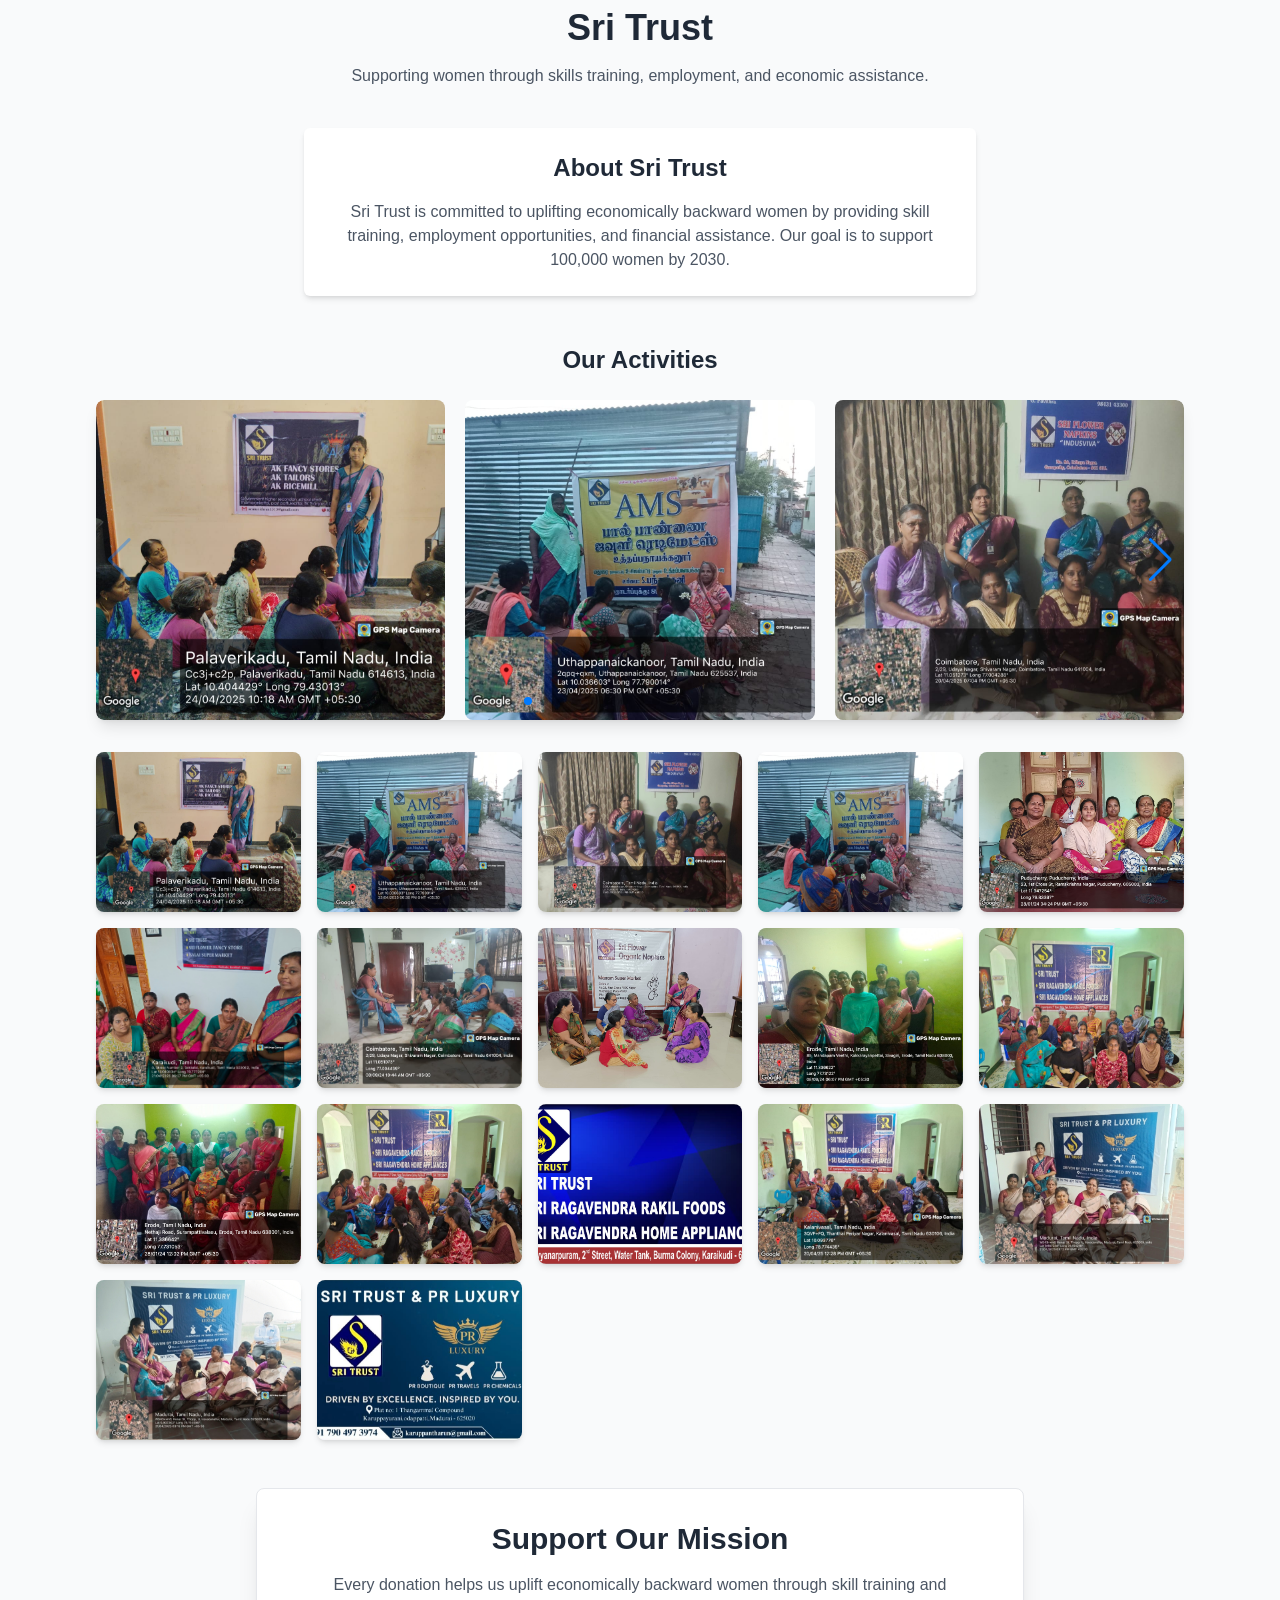
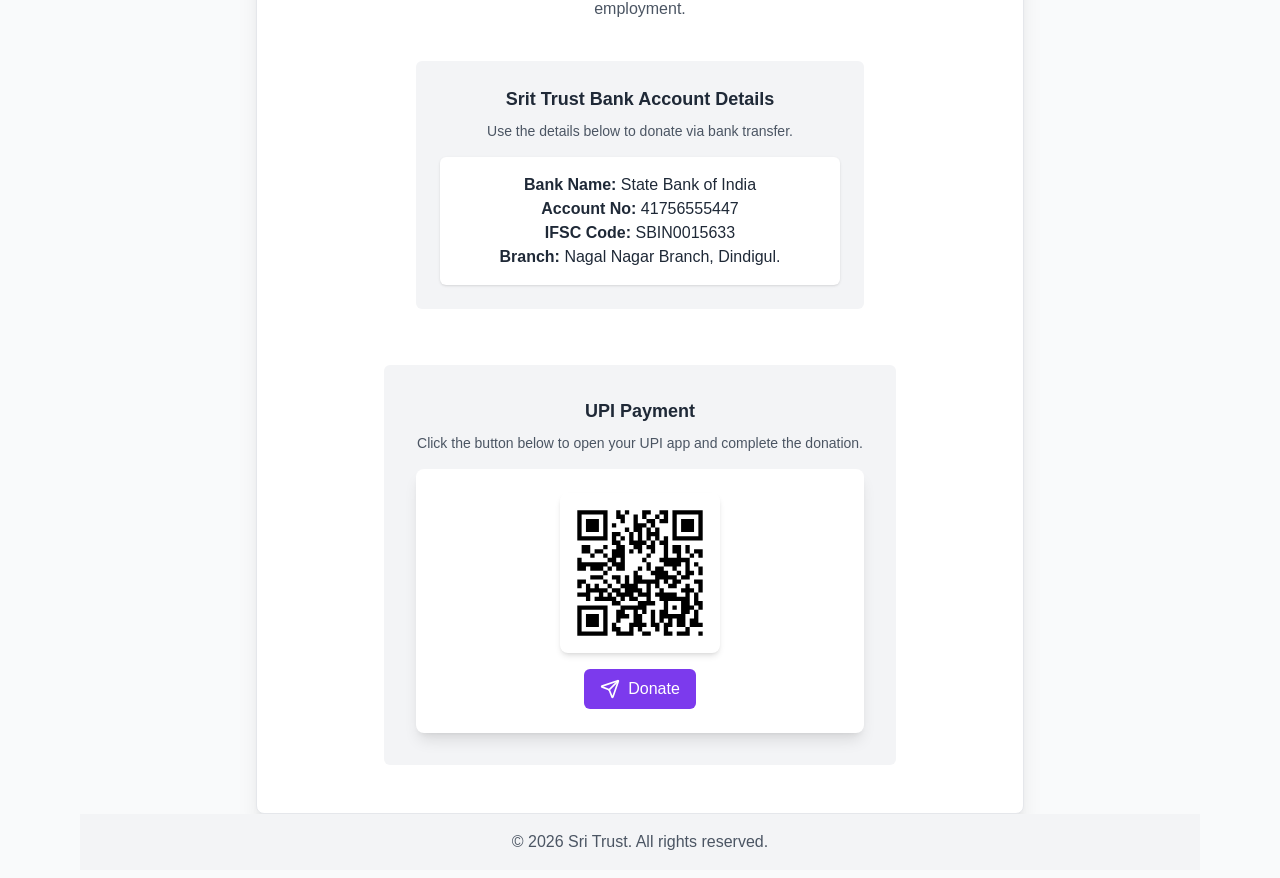
<file: index.html>
<!DOCTYPE html><html lang="en"><head><meta charSet="utf-8"/><meta name="viewport" content="width=device-width, initial-scale=1"/><link rel="preload" href="/_next/static/media/4cf2300e9c8272f7-s.p.woff2" as="font" crossorigin="" type="font/woff2"/><link rel="preload" href="/_next/static/media/93f479601ee12b01-s.p.woff2" as="font" crossorigin="" type="font/woff2"/><link rel="preload" as="image" href="/images/p1.jpg"/><link rel="preload" as="image" href="/images/p2.jpg"/><link rel="preload" as="image" href="/images/p3.jpg"/><link rel="preload" as="image" href="/images/p4.jpg"/><link rel="preload" as="image" href="/images/p5.jpg"/><link rel="preload" as="image" href="/images/p6.jpg"/><link rel="preload" as="image" href="/images/p7.jpg"/><link rel="preload" as="image" href="/images/p8.jpg"/><link rel="preload" as="image" href="/images/p9.jpg"/><link rel="preload" as="image" href="/images/p10.jpg"/><link rel="stylesheet" href="/_next/static/css/3919a38d6ee3ae28.css" data-precedence="next"/><link rel="stylesheet" href="/_next/static/css/126acce611cc7b99.css" data-precedence="next"/><link rel="preload" as="script" fetchPriority="low" href="/_next/static/chunks/webpack-7e639e378e5bd22b.js"/><script src="/_next/static/chunks/4bd1b696-b76e41fe3d750f67.js" async=""></script><script src="/_next/static/chunks/517-5a87bea26e3d3b1a.js" async=""></script><script src="/_next/static/chunks/main-app-9e188cd432cae6cf.js" async=""></script><script src="/_next/static/chunks/604-1bdc105ea1ae7719.js" async=""></script><script src="/_next/static/chunks/app/page-80bb1d2f769a58a5.js" async=""></script><link rel="preload" as="image" href="/images/p11.jpg"/><link rel="preload" as="image" href="/images/p12.jpg"/><link rel="preload" as="image" href="/images/p13.jpg"/><link rel="preload" as="image" href="/images/p14.jpg"/><link rel="preload" as="image" href="/images/p15.jpg"/><link rel="preload" as="image" href="/images/p16.jpg"/><link rel="preload" as="image" href="/images/p17.jpg"/><link rel="preload" as="image" href="/upi-qr.svg"/><meta name="next-size-adjust" content=""/><title>Sri Trust</title><meta name="description" content="Sri Trust"/><link rel="icon" href="/favicon.ico" type="image/x-icon" sizes="16x16"/><script src="/_next/static/chunks/polyfills-42372ed130431b0a.js" noModule=""></script></head><body class="__variable_188709 __variable_9a8899 antialiased"><div class="min-h-screen flex flex-col items-center text-center px-6 py-2 sm:px-20 bg-gray-50"><header class="mb-10"><h2 class="text-4xl font-bold text-gray-800">Sri Trust</h2><p class="mt-4 text-gray-600">Supporting women through skills training, employment, and economic assistance.</p></header><section class="w-full max-w-2xl mb-12 bg-white p-6 shadow-md rounded-md"><h3 class="text-2xl font-semibold text-gray-800 mb-4">About Sri Trust</h3><p class="text-gray-600">Sri Trust is committed to uplifting economically backward women by providing skill training, employment opportunities, and financial assistance. Our goal is to support 100,000 women by 2030.</p></section><section class="w-full max-w-6xl mx-auto mb-12 px-4"><h3 class="text-2xl font-semibold text-gray-800 mb-6 text-center">Our Activities</h3><div class="swiper rounded-lg shadow-lg mb-8"><div class="swiper-wrapper"><div class="swiper-slide"><div class="relative overflow-hidden rounded-lg"><img src="/images/p1.jpg" alt="Activity 1" class="w-full h-64 md:h-80 object-cover hover:scale-105 transition-transform duration-300"/></div></div><div class="swiper-slide"><div class="relative overflow-hidden rounded-lg"><img src="/images/p2.jpg" alt="Activity 2" class="w-full h-64 md:h-80 object-cover hover:scale-105 transition-transform duration-300"/></div></div><div class="swiper-slide"><div class="relative overflow-hidden rounded-lg"><img src="/images/p3.jpg" alt="Activity 3" class="w-full h-64 md:h-80 object-cover hover:scale-105 transition-transform duration-300"/></div></div><div class="swiper-slide"><div class="relative overflow-hidden rounded-lg"><img src="/images/p4.jpg" alt="Activity 4" class="w-full h-64 md:h-80 object-cover hover:scale-105 transition-transform duration-300"/></div></div><div class="swiper-slide"><div class="relative overflow-hidden rounded-lg"><img src="/images/p5.jpg" alt="Activity 5" class="w-full h-64 md:h-80 object-cover hover:scale-105 transition-transform duration-300"/></div></div><div class="swiper-slide"><div class="relative overflow-hidden rounded-lg"><img src="/images/p6.jpg" alt="Activity 6" class="w-full h-64 md:h-80 object-cover hover:scale-105 transition-transform duration-300"/></div></div><div class="swiper-slide"><div class="relative overflow-hidden rounded-lg"><img src="/images/p7.jpg" alt="Activity 7" class="w-full h-64 md:h-80 object-cover hover:scale-105 transition-transform duration-300"/></div></div><div class="swiper-slide"><div class="relative overflow-hidden rounded-lg"><img src="/images/p8.jpg" alt="Activity 8" class="w-full h-64 md:h-80 object-cover hover:scale-105 transition-transform duration-300"/></div></div><div class="swiper-slide"><div class="relative overflow-hidden rounded-lg"><img src="/images/p9.jpg" alt="Activity 9" class="w-full h-64 md:h-80 object-cover hover:scale-105 transition-transform duration-300"/></div></div><div class="swiper-slide"><div class="relative overflow-hidden rounded-lg"><img src="/images/p10.jpg" alt="Activity 10" class="w-full h-64 md:h-80 object-cover hover:scale-105 transition-transform duration-300"/></div></div><div class="swiper-slide"><div class="relative overflow-hidden rounded-lg"><img src="/images/p11.jpg" alt="Activity 11" class="w-full h-64 md:h-80 object-cover hover:scale-105 transition-transform duration-300"/></div></div><div class="swiper-slide"><div class="relative overflow-hidden rounded-lg"><img src="/images/p12.jpg" alt="Activity 12" class="w-full h-64 md:h-80 object-cover hover:scale-105 transition-transform duration-300"/></div></div><div class="swiper-slide"><div class="relative overflow-hidden rounded-lg"><img src="/images/p13.jpg" alt="Activity 13" class="w-full h-64 md:h-80 object-cover hover:scale-105 transition-transform duration-300"/></div></div><div class="swiper-slide"><div class="relative overflow-hidden rounded-lg"><img src="/images/p14.jpg" alt="Activity 14" class="w-full h-64 md:h-80 object-cover hover:scale-105 transition-transform duration-300"/></div></div><div class="swiper-slide"><div class="relative overflow-hidden rounded-lg"><img src="/images/p15.jpg" alt="Activity 15" class="w-full h-64 md:h-80 object-cover hover:scale-105 transition-transform duration-300"/></div></div><div class="swiper-slide"><div class="relative overflow-hidden rounded-lg"><img src="/images/p16.jpg" alt="Activity 16" class="w-full h-64 md:h-80 object-cover hover:scale-105 transition-transform duration-300"/></div></div><div class="swiper-slide"><div class="relative overflow-hidden rounded-lg"><img src="/images/p17.jpg" alt="Activity 17" class="w-full h-64 md:h-80 object-cover hover:scale-105 transition-transform duration-300"/></div></div></div><div class="swiper-button-prev"></div><div class="swiper-button-next"></div><div class="swiper-pagination"></div></div><div class="grid grid-cols-2 sm:grid-cols-3 md:grid-cols-4 lg:grid-cols-5 gap-4 mt-8"><div class="relative overflow-hidden rounded-lg shadow-md hover:shadow-xl transition-shadow duration-300"><img src="/images/p1.jpg" alt="Activity 1" class="w-full h-32 md:h-40 object-cover hover:scale-110 transition-transform duration-300"/></div><div class="relative overflow-hidden rounded-lg shadow-md hover:shadow-xl transition-shadow duration-300"><img src="/images/p2.jpg" alt="Activity 2" class="w-full h-32 md:h-40 object-cover hover:scale-110 transition-transform duration-300"/></div><div class="relative overflow-hidden rounded-lg shadow-md hover:shadow-xl transition-shadow duration-300"><img src="/images/p3.jpg" alt="Activity 3" class="w-full h-32 md:h-40 object-cover hover:scale-110 transition-transform duration-300"/></div><div class="relative overflow-hidden rounded-lg shadow-md hover:shadow-xl transition-shadow duration-300"><img src="/images/p4.jpg" alt="Activity 4" class="w-full h-32 md:h-40 object-cover hover:scale-110 transition-transform duration-300"/></div><div class="relative overflow-hidden rounded-lg shadow-md hover:shadow-xl transition-shadow duration-300"><img src="/images/p5.jpg" alt="Activity 5" class="w-full h-32 md:h-40 object-cover hover:scale-110 transition-transform duration-300"/></div><div class="relative overflow-hidden rounded-lg shadow-md hover:shadow-xl transition-shadow duration-300"><img src="/images/p6.jpg" alt="Activity 6" class="w-full h-32 md:h-40 object-cover hover:scale-110 transition-transform duration-300"/></div><div class="relative overflow-hidden rounded-lg shadow-md hover:shadow-xl transition-shadow duration-300"><img src="/images/p7.jpg" alt="Activity 7" class="w-full h-32 md:h-40 object-cover hover:scale-110 transition-transform duration-300"/></div><div class="relative overflow-hidden rounded-lg shadow-md hover:shadow-xl transition-shadow duration-300"><img src="/images/p8.jpg" alt="Activity 8" class="w-full h-32 md:h-40 object-cover hover:scale-110 transition-transform duration-300"/></div><div class="relative overflow-hidden rounded-lg shadow-md hover:shadow-xl transition-shadow duration-300"><img src="/images/p9.jpg" alt="Activity 9" class="w-full h-32 md:h-40 object-cover hover:scale-110 transition-transform duration-300"/></div><div class="relative overflow-hidden rounded-lg shadow-md hover:shadow-xl transition-shadow duration-300"><img src="/images/p10.jpg" alt="Activity 10" class="w-full h-32 md:h-40 object-cover hover:scale-110 transition-transform duration-300"/></div><div class="relative overflow-hidden rounded-lg shadow-md hover:shadow-xl transition-shadow duration-300"><img src="/images/p11.jpg" alt="Activity 11" class="w-full h-32 md:h-40 object-cover hover:scale-110 transition-transform duration-300"/></div><div class="relative overflow-hidden rounded-lg shadow-md hover:shadow-xl transition-shadow duration-300"><img src="/images/p12.jpg" alt="Activity 12" class="w-full h-32 md:h-40 object-cover hover:scale-110 transition-transform duration-300"/></div><div class="relative overflow-hidden rounded-lg shadow-md hover:shadow-xl transition-shadow duration-300"><img src="/images/p13.jpg" alt="Activity 13" class="w-full h-32 md:h-40 object-cover hover:scale-110 transition-transform duration-300"/></div><div class="relative overflow-hidden rounded-lg shadow-md hover:shadow-xl transition-shadow duration-300"><img src="/images/p14.jpg" alt="Activity 14" class="w-full h-32 md:h-40 object-cover hover:scale-110 transition-transform duration-300"/></div><div class="relative overflow-hidden rounded-lg shadow-md hover:shadow-xl transition-shadow duration-300"><img src="/images/p15.jpg" alt="Activity 15" class="w-full h-32 md:h-40 object-cover hover:scale-110 transition-transform duration-300"/></div><div class="relative overflow-hidden rounded-lg shadow-md hover:shadow-xl transition-shadow duration-300"><img src="/images/p16.jpg" alt="Activity 16" class="w-full h-32 md:h-40 object-cover hover:scale-110 transition-transform duration-300"/></div><div class="relative overflow-hidden rounded-lg shadow-md hover:shadow-xl transition-shadow duration-300"><img src="/images/p17.jpg" alt="Activity 17" class="w-full h-32 md:h-40 object-cover hover:scale-110 transition-transform duration-300"/></div></div></section><section class="w-full max-w-3xl mx-auto bg-white p-8 shadow-xl rounded-lg border border-gray-200"><h3 class="text-3xl font-bold text-gray-800 mb-4 text-center">Support Our Mission</h3><p class="text-gray-600 text-center mb-6">Every donation helps us uplift economically backward women through skill training and employment.</p><div class="w-full w-full mt-6"><div class="p-4"><div class="bg-gray-100 p-4 sm:p-6 rounded-md w-full max-w-md mx-auto"><h4 class="text-lg font-semibold text-gray-800 mb-2 text-center sm:text-center">Srit Trust Bank Account Details</h4><p class="text-sm text-gray-600 mb-4 text-center sm:text-center">Use the details below to donate via bank transfer.</p><div class="bg-white p-4 rounded-md shadow text-center text-gray-800 sm:text-center"><p><strong>Bank Name:</strong> State Bank of India  </p><p><strong>Account No:</strong> 41756555447 </p><p><strong>IFSC Code:</strong> SBIN0015633</p><p><strong>Branch:</strong> Nagal Nagar Branch, Dindigul.</p></div></div></div></div><div class="w-full w-full mt-6"><div class="p-4"><div class="flex justify-center items-center w-full px-4"><div class="bg-gray-100 p-6 rounded-md w-full max-w-lg sm:p-8"><h4 class="text-lg font-semibold text-gray-800 mb-2 text-center">UPI Payment</h4><p class="text-sm text-gray-600 mb-4 text-center">Click the button below to open your UPI app and complete the donation.</p><div class="flex flex-col items-center bg-white p-6 rounded-lg shadow-lg w-full"><div class="flex flex-col items-center mb-4"><img src="/upi-qr.svg" alt="UPI QR Code" class="w-32 h-32 sm:w-40 sm:h-40 rounded-lg shadow-md"/></div><div class="w-full flex justify-center"><a href="upi://pay?pa=yourupiid@upi&amp;pn=Sri%20Trust&amp;mc=&amp;tid=&amp;tr=&amp;tn=Donation&amp;cu=INR" target="_blank" rel="noopener noreferrer" class="w-full sm:w-auto"><button class="px-4 py-2 rounded-md text-white bg-violet-600 hover:bg-violet-700 transition-all focus:outline-none focus:ring-2 focus:ring-violet-400 w-full sm:w-auto w-full flex items-center justify-center gap-2 bg-violet-600 hover:bg-violet-700 text-white font-medium py-2 rounded-md transition"><svg xmlns="http://www.w3.org/2000/svg" width="24" height="24" viewBox="0 0 24 24" fill="none" stroke="currentColor" stroke-width="2" stroke-linecap="round" stroke-linejoin="round" class="lucide lucide-send w-5 h-5"><path d="M14.536 21.686a.5.5 0 0 0 .937-.024l6.5-19a.496.496 0 0 0-.635-.635l-19 6.5a.5.5 0 0 0-.024.937l7.93 3.18a2 2 0 0 1 1.112 1.11z"></path><path d="m21.854 2.147-10.94 10.939"></path></svg> Donate</button></a></div></div></div></div></div></div></section><footer class="w-full text-center text-gray-600 py-4 bg-gray-100 mt-auto"><p>© <!-- -->2025<!-- --> Sri Trust. All rights reserved.</p></footer></div><script src="/_next/static/chunks/webpack-7e639e378e5bd22b.js" async=""></script><script>(self.__next_f=self.__next_f||[]).push([0])</script><script>self.__next_f.push([1,"1:\"$Sreact.fragment\"\n2:I[5244,[],\"\"]\n3:I[3866,[],\"\"]\n4:I[7033,[],\"ClientPageRoot\"]\n5:I[5009,[\"604\",\"static/chunks/604-1bdc105ea1ae7719.js\",\"974\",\"static/chunks/app/page-80bb1d2f769a58a5.js\"],\"default\"]\n8:I[6213,[],\"OutletBoundary\"]\na:I[6213,[],\"MetadataBoundary\"]\nc:I[6213,[],\"ViewportBoundary\"]\ne:I[4835,[],\"\"]\n:HL[\"/_next/static/media/4cf2300e9c8272f7-s.p.woff2\",\"font\",{\"crossOrigin\":\"\",\"type\":\"font/woff2\"}]\n:HL[\"/_next/static/media/93f479601ee12b01-s.p.woff2\",\"font\",{\"crossOrigin\":\"\",\"type\":\"font/woff2\"}]\n:HL[\"/_next/static/css/3919a38d6ee3ae28.css\",\"style\"]\n:HL[\"/_next/static/css/126acce611cc7b99.css\",\"style\"]\n"])</script><script>self.__next_f.push([1,"0:{\"P\":null,\"b\":\"xB7ydp5nS72u2BM_9qAHx\",\"p\":\"\",\"c\":[\"\",\"\"],\"i\":false,\"f\":[[[\"\",{\"children\":[\"__PAGE__\",{}]},\"$undefined\",\"$undefined\",true],[\"\",[\"$\",\"$1\",\"c\",{\"children\":[[[\"$\",\"link\",\"0\",{\"rel\":\"stylesheet\",\"href\":\"/_next/static/css/3919a38d6ee3ae28.css\",\"precedence\":\"next\",\"crossOrigin\":\"$undefined\",\"nonce\":\"$undefined\"}]],[\"$\",\"html\",null,{\"lang\":\"en\",\"children\":[\"$\",\"body\",null,{\"className\":\"__variable_188709 __variable_9a8899 antialiased\",\"children\":[\"$\",\"$L2\",null,{\"parallelRouterKey\":\"children\",\"segmentPath\":[\"children\"],\"error\":\"$undefined\",\"errorStyles\":\"$undefined\",\"errorScripts\":\"$undefined\",\"template\":[\"$\",\"$L3\",null,{}],\"templateStyles\":\"$undefined\",\"templateScripts\":\"$undefined\",\"notFound\":[[],[[\"$\",\"title\",null,{\"children\":\"404: This page could not be found.\"}],[\"$\",\"div\",null,{\"style\":{\"fontFamily\":\"system-ui,\\\"Segoe UI\\\",Roboto,Helvetica,Arial,sans-serif,\\\"Apple Color Emoji\\\",\\\"Segoe UI Emoji\\\"\",\"height\":\"100vh\",\"textAlign\":\"center\",\"display\":\"flex\",\"flexDirection\":\"column\",\"alignItems\":\"center\",\"justifyContent\":\"center\"},\"children\":[\"$\",\"div\",null,{\"children\":[[\"$\",\"style\",null,{\"dangerouslySetInnerHTML\":{\"__html\":\"body{color:#000;background:#fff;margin:0}.next-error-h1{border-right:1px solid rgba(0,0,0,.3)}@media (prefers-color-scheme:dark){body{color:#fff;background:#000}.next-error-h1{border-right:1px solid rgba(255,255,255,.3)}}\"}}],[\"$\",\"h1\",null,{\"className\":\"next-error-h1\",\"style\":{\"display\":\"inline-block\",\"margin\":\"0 20px 0 0\",\"padding\":\"0 23px 0 0\",\"fontSize\":24,\"fontWeight\":500,\"verticalAlign\":\"top\",\"lineHeight\":\"49px\"},\"children\":404}],[\"$\",\"div\",null,{\"style\":{\"display\":\"inline-block\"},\"children\":[\"$\",\"h2\",null,{\"style\":{\"fontSize\":14,\"fontWeight\":400,\"lineHeight\":\"49px\",\"margin\":0},\"children\":\"This page could not be found.\"}]}]]}]}]]],\"forbidden\":\"$undefined\",\"unauthorized\":\"$undefined\"}]}]}]]}],{\"children\":[\"__PAGE__\",[\"$\",\"$1\",\"c\",{\"children\":[[\"$\",\"$L4\",null,{\"Component\":\"$5\",\"searchParams\":{},\"params\":{},\"promises\":[\"$@6\",\"$@7\"]}],[[\"$\",\"link\",\"0\",{\"rel\":\"stylesheet\",\"href\":\"/_next/static/css/126acce611cc7b99.css\",\"precedence\":\"next\",\"crossOrigin\":\"$undefined\",\"nonce\":\"$undefined\"}]],[\"$\",\"$L8\",null,{\"children\":\"$L9\"}]]}],{},null,false]},null,false],[\"$\",\"$1\",\"h\",{\"children\":[null,[\"$\",\"$1\",\"Mddt_p-SzbIT6s5J7MA2N\",{\"children\":[[\"$\",\"$La\",null,{\"children\":\"$Lb\"}],[\"$\",\"$Lc\",null,{\"children\":\"$Ld\"}],[\"$\",\"meta\",null,{\"name\":\"next-size-adjust\",\"content\":\"\"}]]}]]}],false]],\"m\":\"$undefined\",\"G\":[\"$e\",\"$undefined\"],\"s\":false,\"S\":true}\n"])</script><script>self.__next_f.push([1,"6:{}\n7:{}\n"])</script><script>self.__next_f.push([1,"d:[[\"$\",\"meta\",\"0\",{\"name\":\"viewport\",\"content\":\"width=device-width, initial-scale=1\"}]]\nb:[[\"$\",\"meta\",\"0\",{\"charSet\":\"utf-8\"}],[\"$\",\"title\",\"1\",{\"children\":\"Sri Trust\"}],[\"$\",\"meta\",\"2\",{\"name\":\"description\",\"content\":\"Sri Trust\"}],[\"$\",\"link\",\"3\",{\"rel\":\"icon\",\"href\":\"/favicon.ico\",\"type\":\"image/x-icon\",\"sizes\":\"16x16\"}]]\n"])</script><script>self.__next_f.push([1,"9:null\n"])</script></body></html>
</file>
<file: _next/static/css/3919a38d6ee3ae28.css>
@font-face{font-family:Geist;font-style:normal;font-weight:100 900;font-display:swap;src:url(/_next/static/media/8d697b304b401681-s.woff2) format("woff2");unicode-range:u+0301,u+0400-045f,u+0490-0491,u+04b0-04b1,u+2116}@font-face{font-family:Geist;font-style:normal;font-weight:100 900;font-display:swap;src:url(/_next/static/media/ba015fad6dcf6784-s.woff2) format("woff2");unicode-range:u+0100-02ba,u+02bd-02c5,u+02c7-02cc,u+02ce-02d7,u+02dd-02ff,u+0304,u+0308,u+0329,u+1d00-1dbf,u+1e00-1e9f,u+1ef2-1eff,u+2020,u+20a0-20ab,u+20ad-20c0,u+2113,u+2c60-2c7f,u+a720-a7ff}@font-face{font-family:Geist;font-style:normal;font-weight:100 900;font-display:swap;src:url(/_next/static/media/4cf2300e9c8272f7-s.p.woff2) format("woff2");unicode-range:u+00??,u+0131,u+0152-0153,u+02bb-02bc,u+02c6,u+02da,u+02dc,u+0304,u+0308,u+0329,u+2000-206f,u+20ac,u+2122,u+2191,u+2193,u+2212,u+2215,u+feff,u+fffd}@font-face{font-family:Geist Fallback;src:local("Arial");ascent-override:95.94%;descent-override:28.16%;line-gap-override:0.00%;size-adjust:104.76%}.__className_188709{font-family:Geist,Geist Fallback;font-style:normal}.__variable_188709{--font-geist-sans:"Geist","Geist Fallback"}@font-face{font-family:Geist Mono;font-style:normal;font-weight:100 900;font-display:swap;src:url(/_next/static/media/9610d9e46709d722-s.woff2) format("woff2");unicode-range:u+0301,u+0400-045f,u+0490-0491,u+04b0-04b1,u+2116}@font-face{font-family:Geist Mono;font-style:normal;font-weight:100 900;font-display:swap;src:url(/_next/static/media/747892c23ea88013-s.woff2) format("woff2");unicode-range:u+0100-02ba,u+02bd-02c5,u+02c7-02cc,u+02ce-02d7,u+02dd-02ff,u+0304,u+0308,u+0329,u+1d00-1dbf,u+1e00-1e9f,u+1ef2-1eff,u+2020,u+20a0-20ab,u+20ad-20c0,u+2113,u+2c60-2c7f,u+a720-a7ff}@font-face{font-family:Geist Mono;font-style:normal;font-weight:100 900;font-display:swap;src:url(/_next/static/media/93f479601ee12b01-s.p.woff2) format("woff2");unicode-range:u+00??,u+0131,u+0152-0153,u+02bb-02bc,u+02c6,u+02da,u+02dc,u+0304,u+0308,u+0329,u+2000-206f,u+20ac,u+2122,u+2191,u+2193,u+2212,u+2215,u+feff,u+fffd}@font-face{font-family:Geist Mono Fallback;src:local("Arial");ascent-override:74.67%;descent-override:21.92%;line-gap-override:0.00%;size-adjust:134.59%}.__className_9a8899{font-family:Geist Mono,Geist Mono Fallback;font-style:normal}.__variable_9a8899{--font-geist-mono:"Geist Mono","Geist Mono Fallback"}*,:after,:before{--tw-border-spacing-x:0;--tw-border-spacing-y:0;--tw-translate-x:0;--tw-translate-y:0;--tw-rotate:0;--tw-skew-x:0;--tw-skew-y:0;--tw-scale-x:1;--tw-scale-y:1;--tw-pan-x: ;--tw-pan-y: ;--tw-pinch-zoom: ;--tw-scroll-snap-strictness:proximity;--tw-gradient-from-position: ;--tw-gradient-via-position: ;--tw-gradient-to-position: ;--tw-ordinal: ;--tw-slashed-zero: ;--tw-numeric-figure: ;--tw-numeric-spacing: ;--tw-numeric-fraction: ;--tw-ring-inset: ;--tw-ring-offset-width:0px;--tw-ring-offset-color:#fff;--tw-ring-color:rgba(59,130,246,.5);--tw-ring-offset-shadow:0 0 #0000;--tw-ring-shadow:0 0 #0000;--tw-shadow:0 0 #0000;--tw-shadow-colored:0 0 #0000;--tw-blur: ;--tw-brightness: ;--tw-contrast: ;--tw-grayscale: ;--tw-hue-rotate: ;--tw-invert: ;--tw-saturate: ;--tw-sepia: ;--tw-drop-shadow: ;--tw-backdrop-blur: ;--tw-backdrop-brightness: ;--tw-backdrop-contrast: ;--tw-backdrop-grayscale: ;--tw-backdrop-hue-rotate: ;--tw-backdrop-invert: ;--tw-backdrop-opacity: ;--tw-backdrop-saturate: ;--tw-backdrop-sepia: ;--tw-contain-size: ;--tw-contain-layout: ;--tw-contain-paint: ;--tw-contain-style: }::backdrop{--tw-border-spacing-x:0;--tw-border-spacing-y:0;--tw-translate-x:0;--tw-translate-y:0;--tw-rotate:0;--tw-skew-x:0;--tw-skew-y:0;--tw-scale-x:1;--tw-scale-y:1;--tw-pan-x: ;--tw-pan-y: ;--tw-pinch-zoom: ;--tw-scroll-snap-strictness:proximity;--tw-gradient-from-position: ;--tw-gradient-via-position: ;--tw-gradient-to-position: ;--tw-ordinal: ;--tw-slashed-zero: ;--tw-numeric-figure: ;--tw-numeric-spacing: ;--tw-numeric-fraction: ;--tw-ring-inset: ;--tw-ring-offset-width:0px;--tw-ring-offset-color:#fff;--tw-ring-color:rgba(59,130,246,.5);--tw-ring-offset-shadow:0 0 #0000;--tw-ring-shadow:0 0 #0000;--tw-shadow:0 0 #0000;--tw-shadow-colored:0 0 #0000;--tw-blur: ;--tw-brightness: ;--tw-contrast: ;--tw-grayscale: ;--tw-hue-rotate: ;--tw-invert: ;--tw-saturate: ;--tw-sepia: ;--tw-drop-shadow: ;--tw-backdrop-blur: ;--tw-backdrop-brightness: ;--tw-backdrop-contrast: ;--tw-backdrop-grayscale: ;--tw-backdrop-hue-rotate: ;--tw-backdrop-invert: ;--tw-backdrop-opacity: ;--tw-backdrop-saturate: ;--tw-backdrop-sepia: ;--tw-contain-size: ;--tw-contain-layout: ;--tw-contain-paint: ;--tw-contain-style: }/*
! tailwindcss v3.4.17 | MIT License | https://tailwindcss.com
*/*,:after,:before{box-sizing:border-box;border:0 solid #e5e7eb}:after,:before{--tw-content:""}:host,html{line-height:1.5;-webkit-text-size-adjust:100%;-moz-tab-size:4;tab-size:4;font-family:ui-sans-serif,system-ui,sans-serif,Apple Color Emoji,Segoe UI Emoji,Segoe UI Symbol,Noto Color Emoji;font-feature-settings:normal;font-variation-settings:normal;-webkit-tap-highlight-color:transparent}body{margin:0;line-height:inherit}hr{height:0;color:inherit;border-top-width:1px}abbr:where([title]){text-decoration:underline dotted}h1,h2,h3,h4,h5,h6{font-size:inherit;font-weight:inherit}a{color:inherit;text-decoration:inherit}b,strong{font-weight:bolder}code,kbd,pre,samp{font-family:ui-monospace,SFMono-Regular,Menlo,Monaco,Consolas,Liberation Mono,Courier New,monospace;font-feature-settings:normal;font-variation-settings:normal;font-size:1em}small{font-size:80%}sub,sup{font-size:75%;line-height:0;position:relative;vertical-align:baseline}sub{bottom:-.25em}sup{top:-.5em}table{text-indent:0;border-color:inherit;border-collapse:collapse}button,input,optgroup,select,textarea{font-family:inherit;font-feature-settings:inherit;font-variation-settings:inherit;font-size:100%;font-weight:inherit;line-height:inherit;letter-spacing:inherit;color:inherit;margin:0;padding:0}button,select{text-transform:none}button,input:where([type=button]),input:where([type=reset]),input:where([type=submit]){-webkit-appearance:button;background-color:transparent;background-image:none}:-moz-focusring{outline:auto}:-moz-ui-invalid{box-shadow:none}progress{vertical-align:baseline}::-webkit-inner-spin-button,::-webkit-outer-spin-button{height:auto}[type=search]{-webkit-appearance:textfield;outline-offset:-2px}::-webkit-search-decoration{-webkit-appearance:none}::-webkit-file-upload-button{-webkit-appearance:button;font:inherit}summary{display:list-item}blockquote,dd,dl,figure,h1,h2,h3,h4,h5,h6,hr,p,pre{margin:0}fieldset{margin:0}fieldset,legend{padding:0}menu,ol,ul{list-style:none;margin:0;padding:0}dialog{padding:0}textarea{resize:vertical}input::placeholder,textarea::placeholder{opacity:1;color:#9ca3af}[role=button],button{cursor:pointer}:disabled{cursor:default}audio,canvas,embed,iframe,img,object,svg,video{display:block;vertical-align:middle}img,video{max-width:100%;height:auto}[hidden]:where(:not([hidden=until-found])){display:none}.relative{position:relative}.sticky{position:sticky}.top-0{top:0}.z-50{z-index:50}.mx-auto{margin-left:auto;margin-right:auto}.mb-10{margin-bottom:2.5rem}.mb-12{margin-bottom:3rem}.mb-2{margin-bottom:.5rem}.mb-4{margin-bottom:1rem}.mb-6{margin-bottom:1.5rem}.mb-8{margin-bottom:2rem}.mt-2{margin-top:.5rem}.mt-4{margin-top:1rem}.mt-6{margin-top:1.5rem}.mt-8{margin-top:2rem}.mt-auto{margin-top:auto}.flex{display:flex}.grid{display:grid}.h-16{height:4rem}.h-32{height:8rem}.h-48{height:12rem}.h-5{height:1.25rem}.h-64{height:16rem}.min-h-screen{min-height:100vh}.w-32{width:8rem}.w-5{width:1.25rem}.w-full{width:100%}.max-w-2xl{max-width:42rem}.max-w-3xl{max-width:48rem}.max-w-6xl{max-width:72rem}.max-w-lg{max-width:32rem}.max-w-md{max-width:28rem}.cursor-pointer{cursor:pointer}.grid-cols-2{grid-template-columns:repeat(2,minmax(0,1fr))}.flex-col{flex-direction:column}.items-center{align-items:center}.justify-center{justify-content:center}.gap-2{gap:.5rem}.gap-4{gap:1rem}.overflow-hidden{overflow:hidden}.overflow-x-auto{overflow-x:auto}.whitespace-nowrap{white-space:nowrap}.rounded-lg{border-radius:.5rem}.rounded-md{border-radius:.375rem}.border{border-width:1px}.border-b{border-bottom-width:1px}.border-gray-200{--tw-border-opacity:1;border-color:rgb(229 231 235/var(--tw-border-opacity,1))}.border-gray-300{--tw-border-opacity:1;border-color:rgb(209 213 219/var(--tw-border-opacity,1))}.bg-gray-100{--tw-bg-opacity:1;background-color:rgb(243 244 246/var(--tw-bg-opacity,1))}.bg-gray-200{--tw-bg-opacity:1;background-color:rgb(229 231 235/var(--tw-bg-opacity,1))}.bg-gray-50{--tw-bg-opacity:1;background-color:rgb(249 250 251/var(--tw-bg-opacity,1))}.bg-violet-600{--tw-bg-opacity:1;background-color:rgb(124 58 237/var(--tw-bg-opacity,1))}.bg-white{--tw-bg-opacity:1;background-color:rgb(255 255 255/var(--tw-bg-opacity,1))}.object-cover{object-fit:cover}.p-2{padding:.5rem}.p-4{padding:1rem}.p-6{padding:1.5rem}.p-8{padding:2rem}.px-4{padding-left:1rem;padding-right:1rem}.px-6{padding-left:1.5rem;padding-right:1.5rem}.py-2{padding-top:.5rem;padding-bottom:.5rem}.py-3{padding-top:.75rem;padding-bottom:.75rem}.py-4{padding-top:1rem;padding-bottom:1rem}.text-center{text-align:center}.text-2xl{font-size:1.5rem;line-height:2rem}.text-3xl{font-size:1.875rem;line-height:2.25rem}.text-4xl{font-size:2.25rem;line-height:2.5rem}.text-lg{font-size:1.125rem;line-height:1.75rem}.text-sm{font-size:.875rem;line-height:1.25rem}.text-xl{font-size:1.25rem;line-height:1.75rem}.font-bold{font-weight:700}.font-medium{font-weight:500}.font-semibold{font-weight:600}.text-gray-600{--tw-text-opacity:1;color:rgb(75 85 99/var(--tw-text-opacity,1))}.text-gray-700{--tw-text-opacity:1;color:rgb(55 65 81/var(--tw-text-opacity,1))}.text-gray-800{--tw-text-opacity:1;color:rgb(31 41 55/var(--tw-text-opacity,1))}.text-gray-900{--tw-text-opacity:1;color:rgb(17 24 39/var(--tw-text-opacity,1))}.text-violet-600{--tw-text-opacity:1;color:rgb(124 58 237/var(--tw-text-opacity,1))}.text-white{--tw-text-opacity:1;color:rgb(255 255 255/var(--tw-text-opacity,1))}.antialiased{-webkit-font-smoothing:antialiased;-moz-osx-font-smoothing:grayscale}.shadow{--tw-shadow:0 1px 3px 0 rgba(0,0,0,.1),0 1px 2px -1px rgba(0,0,0,.1);--tw-shadow-colored:0 1px 3px 0 var(--tw-shadow-color),0 1px 2px -1px var(--tw-shadow-color)}.shadow,.shadow-lg{box-shadow:var(--tw-ring-offset-shadow,0 0 #0000),var(--tw-ring-shadow,0 0 #0000),var(--tw-shadow)}.shadow-lg{--tw-shadow:0 10px 15px -3px rgba(0,0,0,.1),0 4px 6px -4px rgba(0,0,0,.1);--tw-shadow-colored:0 10px 15px -3px var(--tw-shadow-color),0 4px 6px -4px var(--tw-shadow-color)}.shadow-md{--tw-shadow:0 4px 6px -1px rgba(0,0,0,.1),0 2px 4px -2px rgba(0,0,0,.1);--tw-shadow-colored:0 4px 6px -1px var(--tw-shadow-color),0 2px 4px -2px var(--tw-shadow-color)}.shadow-md,.shadow-xl{box-shadow:var(--tw-ring-offset-shadow,0 0 #0000),var(--tw-ring-shadow,0 0 #0000),var(--tw-shadow)}.shadow-xl{--tw-shadow:0 20px 25px -5px rgba(0,0,0,.1),0 8px 10px -6px rgba(0,0,0,.1);--tw-shadow-colored:0 20px 25px -5px var(--tw-shadow-color),0 8px 10px -6px var(--tw-shadow-color)}.transition{transition-property:color,background-color,border-color,text-decoration-color,fill,stroke,opacity,box-shadow,transform,filter,backdrop-filter;transition-timing-function:cubic-bezier(.4,0,.2,1);transition-duration:.15s}.transition-all{transition-property:all;transition-timing-function:cubic-bezier(.4,0,.2,1);transition-duration:.15s}.transition-shadow{transition-property:box-shadow;transition-timing-function:cubic-bezier(.4,0,.2,1);transition-duration:.15s}.transition-transform{transition-property:transform;transition-timing-function:cubic-bezier(.4,0,.2,1);transition-duration:.15s}.duration-300{transition-duration:.3s}:root{--background:#fff;--foreground:#171717}@media (prefers-color-scheme:dark){:root{--background:#0a0a0a;--foreground:#ededed}}body{color:var(--foreground);background:var(--background);font-family:Arial,Helvetica,sans-serif}.hover\:scale-105:hover{--tw-scale-x:1.05;--tw-scale-y:1.05}.hover\:scale-105:hover,.hover\:scale-110:hover{transform:translate(var(--tw-translate-x),var(--tw-translate-y)) rotate(var(--tw-rotate)) skewX(var(--tw-skew-x)) skewY(var(--tw-skew-y)) scaleX(var(--tw-scale-x)) scaleY(var(--tw-scale-y))}.hover\:scale-110:hover{--tw-scale-x:1.1;--tw-scale-y:1.1}.hover\:bg-gray-300:hover{--tw-bg-opacity:1;background-color:rgb(209 213 219/var(--tw-bg-opacity,1))}.hover\:bg-violet-700:hover{--tw-bg-opacity:1;background-color:rgb(109 40 217/var(--tw-bg-opacity,1))}.hover\:shadow-xl:hover{--tw-shadow:0 20px 25px -5px rgba(0,0,0,.1),0 8px 10px -6px rgba(0,0,0,.1);--tw-shadow-colored:0 20px 25px -5px var(--tw-shadow-color),0 8px 10px -6px var(--tw-shadow-color);box-shadow:var(--tw-ring-offset-shadow,0 0 #0000),var(--tw-ring-shadow,0 0 #0000),var(--tw-shadow)}.focus\:outline-none:focus{outline:2px solid transparent;outline-offset:2px}.focus\:ring-2:focus{--tw-ring-offset-shadow:var(--tw-ring-inset) 0 0 0 var(--tw-ring-offset-width) var(--tw-ring-offset-color);--tw-ring-shadow:var(--tw-ring-inset) 0 0 0 calc(2px + var(--tw-ring-offset-width)) var(--tw-ring-color);box-shadow:var(--tw-ring-offset-shadow),var(--tw-ring-shadow),var(--tw-shadow,0 0 #0000)}.focus\:ring-violet-400:focus{--tw-ring-opacity:1;--tw-ring-color:rgb(167 139 250/var(--tw-ring-opacity,1))}@media (min-width:640px){.sm\:h-40{height:10rem}.sm\:w-40{width:10rem}.sm\:w-auto{width:auto}.sm\:grid-cols-3{grid-template-columns:repeat(3,minmax(0,1fr))}.sm\:justify-start{justify-content:flex-start}.sm\:p-6{padding:1.5rem}.sm\:p-8{padding:2rem}.sm\:px-20{padding-left:5rem;padding-right:5rem}.sm\:text-center{text-align:center}}@media (min-width:768px){.md\:h-40{height:10rem}.md\:h-80{height:20rem}.md\:grid-cols-4{grid-template-columns:repeat(4,minmax(0,1fr))}.md\:text-2xl{font-size:1.5rem;line-height:2rem}}@media (min-width:1024px){.lg\:grid-cols-5{grid-template-columns:repeat(5,minmax(0,1fr))}}
</file>
<file: _next/static/css/126acce611cc7b99.css>
@font-face{font-family:swiper-icons;src:url("data:application/font-woff;charset=utf-8;base64, [base64]//wADZ2x5ZgAAAywAAADMAAAD2MHtryVoZWFkAAABbAAAADAAAAA2E2+eoWhoZWEAAAGcAAAAHwAAACQC9gDzaG10eAAAAigAAAAZAAAArgJkABFsb2NhAAAC0AAAAFoAAABaFQAUGG1heHAAAAG8AAAAHwAAACAAcABAbmFtZQAAA/gAAAE5AAACXvFdBwlwb3N0AAAFNAAAAGIAAACE5s74hXjaY2BkYGAAYpf5Hu/j+W2+MnAzMYDAzaX6QjD6/4//Bxj5GA8AuRwMYGkAPywL13jaY2BkYGA88P8Agx4j+/8fQDYfA1AEBWgDAIB2BOoAeNpjYGRgYNBh4GdgYgABEMnIABJzYNADCQAACWgAsQB42mNgYfzCOIGBlYGB0YcxjYGBwR1Kf2WQZGhhYGBiYGVmgAFGBiQQkOaawtDAoMBQxXjg/wEGPcYDDA4wNUA2CCgwsAAAO4EL6gAAeNpj2M0gyAACqxgGNWBkZ2D4/wMA+xkDdgAAAHjaY2BgYGaAYBkGRgYQiAHyGMF8FgYHIM3DwMHABGQrMOgyWDLEM1T9/w8UBfEMgLzE////P/5//f/V/xv+r4eaAAeMbAxwIUYmIMHEgKYAYjUcsDAwsLKxc3BycfPw8jEQA/[base64]/uznmfPFBNODM2K7MTQ45YEAZqGP81AmGGcF3iPqOop0r1SPTaTbVkfUe4HXj97wYE+yNwWYxwWu4v1ugWHgo3S1XdZEVqWM7ET0cfnLGxWfkgR42o2PvWrDMBSFj/IHLaF0zKjRgdiVMwScNRAoWUoH78Y2icB/yIY09An6AH2Bdu/UB+yxopYshQiEvnvu0dURgDt8QeC8PDw7Fpji3fEA4z/PEJ6YOB5hKh4dj3EvXhxPqH/SKUY3rJ7srZ4FZnh1PMAtPhwP6fl2PMJMPDgeQ4rY8YT6Gzao0eAEA409DuggmTnFnOcSCiEiLMgxCiTI6Cq5DZUd3Qmp10vO0LaLTd2cjN4fOumlc7lUYbSQcZFkutRG7g6JKZKy0RmdLY680CDnEJ+UMkpFFe1RN7nxdVpXrC4aTtnaurOnYercZg2YVmLN/d/gczfEimrE/fs/bOuq29Zmn8tloORaXgZgGa78yO9/cnXm2BpaGvq25Dv9S4E9+5SIc9PqupJKhYFSSl47+Qcr1mYNAAAAeNptw0cKwkAAAMDZJA8Q7OUJvkLsPfZ6zFVERPy8qHh2YER+3i/BP83vIBLLySsoKimrqKqpa2hp6+jq6RsYGhmbmJqZSy0sraxtbO3sHRydnEMU4uR6yx7JJXveP7WrDycAAAAAAAH//wACeNpjYGRgYOABYhkgZgJCZgZNBkYGLQZtIJsFLMYAAAw3ALgAeNolizEKgDAQBCchRbC2sFER0YD6qVQiBCv/H9ezGI6Z5XBAw8CBK/m5iQQVauVbXLnOrMZv2oLdKFa8Pjuru2hJzGabmOSLzNMzvutpB3N42mNgZGBg4GKQYzBhYMxJLMlj4GBgAYow/P/PAJJhLM6sSoWKfWCAAwDAjgbRAAB42mNgYGBkAIIbCZo5IPrmUn0hGA0AO8EFTQAA");font-weight:400;font-style:normal}:root{--swiper-theme-color:#007aff}:host{position:relative;display:block;margin-left:auto;margin-right:auto;z-index:1}.swiper{margin-left:auto;margin-right:auto;position:relative;overflow:hidden;list-style:none;padding:0;z-index:1;display:block}.swiper-vertical>.swiper-wrapper{flex-direction:column}.swiper-wrapper{position:relative;width:100%;height:100%;z-index:1;display:flex;transition-property:transform;transition-timing-function:var(--swiper-wrapper-transition-timing-function,initial);box-sizing:content-box}.swiper-android .swiper-slide,.swiper-ios .swiper-slide,.swiper-wrapper{transform:translateZ(0)}.swiper-horizontal{touch-action:pan-y}.swiper-vertical{touch-action:pan-x}.swiper-slide{flex-shrink:0;width:100%;height:100%;position:relative;transition-property:transform;display:block}.swiper-slide-invisible-blank{visibility:hidden}.swiper-autoheight,.swiper-autoheight .swiper-slide{height:auto}.swiper-autoheight .swiper-wrapper{align-items:flex-start;transition-property:transform,height}.swiper-backface-hidden .swiper-slide{transform:translateZ(0);-webkit-backface-visibility:hidden;backface-visibility:hidden}.swiper-3d.swiper-css-mode .swiper-wrapper{perspective:1200px}.swiper-3d .swiper-wrapper{transform-style:preserve-3d}.swiper-3d{perspective:1200px}.swiper-3d .swiper-cube-shadow,.swiper-3d .swiper-slide{transform-style:preserve-3d}.swiper-css-mode>.swiper-wrapper{overflow:auto;scrollbar-width:none;-ms-overflow-style:none}.swiper-css-mode>.swiper-wrapper::-webkit-scrollbar{display:none}.swiper-css-mode>.swiper-wrapper>.swiper-slide{scroll-snap-align:start start}.swiper-css-mode.swiper-horizontal>.swiper-wrapper{scroll-snap-type:x mandatory}.swiper-css-mode.swiper-vertical>.swiper-wrapper{scroll-snap-type:y mandatory}.swiper-css-mode.swiper-free-mode>.swiper-wrapper{scroll-snap-type:none}.swiper-css-mode.swiper-free-mode>.swiper-wrapper>.swiper-slide{scroll-snap-align:none}.swiper-css-mode.swiper-centered>.swiper-wrapper:before{content:"";flex-shrink:0;order:9999}.swiper-css-mode.swiper-centered>.swiper-wrapper>.swiper-slide{scroll-snap-align:center center;scroll-snap-stop:always}.swiper-css-mode.swiper-centered.swiper-horizontal>.swiper-wrapper>.swiper-slide:first-child{margin-inline-start:var(--swiper-centered-offset-before)}.swiper-css-mode.swiper-centered.swiper-horizontal>.swiper-wrapper:before{height:100%;min-height:1px;width:var(--swiper-centered-offset-after)}.swiper-css-mode.swiper-centered.swiper-vertical>.swiper-wrapper>.swiper-slide:first-child{margin-block-start:var(--swiper-centered-offset-before)}.swiper-css-mode.swiper-centered.swiper-vertical>.swiper-wrapper:before{width:100%;min-width:1px;height:var(--swiper-centered-offset-after)}.swiper-3d .swiper-slide-shadow,.swiper-3d .swiper-slide-shadow-bottom,.swiper-3d .swiper-slide-shadow-left,.swiper-3d .swiper-slide-shadow-right,.swiper-3d .swiper-slide-shadow-top{position:absolute;left:0;top:0;width:100%;height:100%;pointer-events:none;z-index:10}.swiper-3d .swiper-slide-shadow{background:rgba(0,0,0,.15)}.swiper-3d .swiper-slide-shadow-left{background-image:linear-gradient(270deg,rgba(0,0,0,.5),transparent)}.swiper-3d .swiper-slide-shadow-right{background-image:linear-gradient(90deg,rgba(0,0,0,.5),transparent)}.swiper-3d .swiper-slide-shadow-top{background-image:linear-gradient(0deg,rgba(0,0,0,.5),transparent)}.swiper-3d .swiper-slide-shadow-bottom{background-image:linear-gradient(180deg,rgba(0,0,0,.5),transparent)}.swiper-lazy-preloader{width:42px;height:42px;position:absolute;left:50%;top:50%;margin-left:-21px;margin-top:-21px;z-index:10;transform-origin:50%;box-sizing:border-box;border-radius:50%;border:4px solid var(--swiper-preloader-color,var(--swiper-theme-color));border-top:4px solid transparent}.swiper-watch-progress .swiper-slide-visible .swiper-lazy-preloader,.swiper:not(.swiper-watch-progress) .swiper-lazy-preloader{animation:swiper-preloader-spin 1s linear infinite}.swiper-lazy-preloader-white{--swiper-preloader-color:#fff}.swiper-lazy-preloader-black{--swiper-preloader-color:#000}@keyframes swiper-preloader-spin{0%{transform:rotate(0deg)}to{transform:rotate(1turn)}}:root{--swiper-navigation-size:44px}.swiper-button-next,.swiper-button-prev{position:absolute;top:var(--swiper-navigation-top-offset,50%);width:calc(var(--swiper-navigation-size) / 44 * 27);height:var(--swiper-navigation-size);margin-top:calc(0px - (var(--swiper-navigation-size) / 2));z-index:10;cursor:pointer;display:flex;align-items:center;justify-content:center;color:var(--swiper-navigation-color,var(--swiper-theme-color))}.swiper-button-next.swiper-button-disabled,.swiper-button-prev.swiper-button-disabled{opacity:.35;cursor:auto;pointer-events:none}.swiper-button-next.swiper-button-hidden,.swiper-button-prev.swiper-button-hidden{opacity:0;cursor:auto;pointer-events:none}.swiper-navigation-disabled .swiper-button-next,.swiper-navigation-disabled .swiper-button-prev{display:none!important}.swiper-button-next svg,.swiper-button-prev svg{width:100%;height:100%;object-fit:contain;transform-origin:center}.swiper-rtl .swiper-button-next svg,.swiper-rtl .swiper-button-prev svg{transform:rotate(180deg)}.swiper-button-prev,.swiper-rtl .swiper-button-next{left:var(--swiper-navigation-sides-offset,10px);right:auto}.swiper-button-lock{display:none}.swiper-button-next:after,.swiper-button-prev:after{font-family:swiper-icons;font-size:var(--swiper-navigation-size);text-transform:none!important;letter-spacing:0;font-variant:normal;line-height:1}.swiper-button-prev:after,.swiper-rtl .swiper-button-next:after{content:"prev"}.swiper-button-next,.swiper-rtl .swiper-button-prev{right:var(--swiper-navigation-sides-offset,10px);left:auto}.swiper-button-next:after,.swiper-rtl .swiper-button-prev:after{content:"next"}.swiper-pagination{position:absolute;text-align:center;transition:opacity .3s;transform:translateZ(0);z-index:10}.swiper-pagination.swiper-pagination-hidden{opacity:0}.swiper-pagination-disabled>.swiper-pagination,.swiper-pagination.swiper-pagination-disabled{display:none!important}.swiper-horizontal>.swiper-pagination-bullets,.swiper-pagination-bullets.swiper-pagination-horizontal,.swiper-pagination-custom,.swiper-pagination-fraction{bottom:var(--swiper-pagination-bottom,8px);top:var(--swiper-pagination-top,auto);left:0;width:100%}.swiper-pagination-bullets-dynamic{overflow:hidden;font-size:0}.swiper-pagination-bullets-dynamic .swiper-pagination-bullet{transform:scale(.33);position:relative}.swiper-pagination-bullets-dynamic .swiper-pagination-bullet-active,.swiper-pagination-bullets-dynamic .swiper-pagination-bullet-active-main{transform:scale(1)}.swiper-pagination-bullets-dynamic .swiper-pagination-bullet-active-prev{transform:scale(.66)}.swiper-pagination-bullets-dynamic .swiper-pagination-bullet-active-prev-prev{transform:scale(.33)}.swiper-pagination-bullets-dynamic .swiper-pagination-bullet-active-next{transform:scale(.66)}.swiper-pagination-bullets-dynamic .swiper-pagination-bullet-active-next-next{transform:scale(.33)}.swiper-pagination-bullet{width:var(--swiper-pagination-bullet-width,var(--swiper-pagination-bullet-size,8px));height:var(--swiper-pagination-bullet-height,var(--swiper-pagination-bullet-size,8px));display:inline-block;border-radius:var(--swiper-pagination-bullet-border-radius,50%);background:var(--swiper-pagination-bullet-inactive-color,#000);opacity:var(--swiper-pagination-bullet-inactive-opacity,.2)}button.swiper-pagination-bullet{border:none;margin:0;padding:0;box-shadow:none;-webkit-appearance:none;appearance:none}.swiper-pagination-clickable .swiper-pagination-bullet{cursor:pointer}.swiper-pagination-bullet:only-child{display:none!important}.swiper-pagination-bullet-active{opacity:var(--swiper-pagination-bullet-opacity,1);background:var(--swiper-pagination-color,var(--swiper-theme-color))}.swiper-pagination-vertical.swiper-pagination-bullets,.swiper-vertical>.swiper-pagination-bullets{right:var(--swiper-pagination-right,8px);left:var(--swiper-pagination-left,auto);top:50%;transform:translate3d(0,-50%,0)}.swiper-pagination-vertical.swiper-pagination-bullets .swiper-pagination-bullet,.swiper-vertical>.swiper-pagination-bullets .swiper-pagination-bullet{margin:var(--swiper-pagination-bullet-vertical-gap,6px) 0;display:block}.swiper-pagination-vertical.swiper-pagination-bullets.swiper-pagination-bullets-dynamic,.swiper-vertical>.swiper-pagination-bullets.swiper-pagination-bullets-dynamic{top:50%;transform:translateY(-50%);width:8px}.swiper-pagination-vertical.swiper-pagination-bullets.swiper-pagination-bullets-dynamic .swiper-pagination-bullet,.swiper-vertical>.swiper-pagination-bullets.swiper-pagination-bullets-dynamic .swiper-pagination-bullet{display:inline-block;transition:transform .2s,top .2s}.swiper-horizontal>.swiper-pagination-bullets .swiper-pagination-bullet,.swiper-pagination-horizontal.swiper-pagination-bullets .swiper-pagination-bullet{margin:0 var(--swiper-pagination-bullet-horizontal-gap,4px)}.swiper-horizontal>.swiper-pagination-bullets.swiper-pagination-bullets-dynamic,.swiper-pagination-horizontal.swiper-pagination-bullets.swiper-pagination-bullets-dynamic{left:50%;transform:translateX(-50%);white-space:nowrap}.swiper-horizontal>.swiper-pagination-bullets.swiper-pagination-bullets-dynamic .swiper-pagination-bullet,.swiper-pagination-horizontal.swiper-pagination-bullets.swiper-pagination-bullets-dynamic .swiper-pagination-bullet{transition:transform .2s,left .2s}.swiper-horizontal.swiper-rtl>.swiper-pagination-bullets-dynamic .swiper-pagination-bullet{transition:transform .2s,right .2s}.swiper-pagination-fraction{color:var(--swiper-pagination-fraction-color,inherit)}.swiper-pagination-progressbar{background:var(--swiper-pagination-progressbar-bg-color,rgba(0,0,0,.25));position:absolute}.swiper-pagination-progressbar .swiper-pagination-progressbar-fill{background:var(--swiper-pagination-color,var(--swiper-theme-color));position:absolute;left:0;top:0;width:100%;height:100%;transform:scale(0);transform-origin:left top}.swiper-rtl .swiper-pagination-progressbar .swiper-pagination-progressbar-fill{transform-origin:right top}.swiper-horizontal>.swiper-pagination-progressbar,.swiper-pagination-progressbar.swiper-pagination-horizontal,.swiper-pagination-progressbar.swiper-pagination-vertical.swiper-pagination-progressbar-opposite,.swiper-vertical>.swiper-pagination-progressbar.swiper-pagination-progressbar-opposite{width:100%;height:var(--swiper-pagination-progressbar-size,4px);left:0;top:0}.swiper-horizontal>.swiper-pagination-progressbar.swiper-pagination-progressbar-opposite,.swiper-pagination-progressbar.swiper-pagination-horizontal.swiper-pagination-progressbar-opposite,.swiper-pagination-progressbar.swiper-pagination-vertical,.swiper-vertical>.swiper-pagination-progressbar{width:var(--swiper-pagination-progressbar-size,4px);height:100%;left:0;top:0}.swiper-pagination-lock{display:none}
</file>
